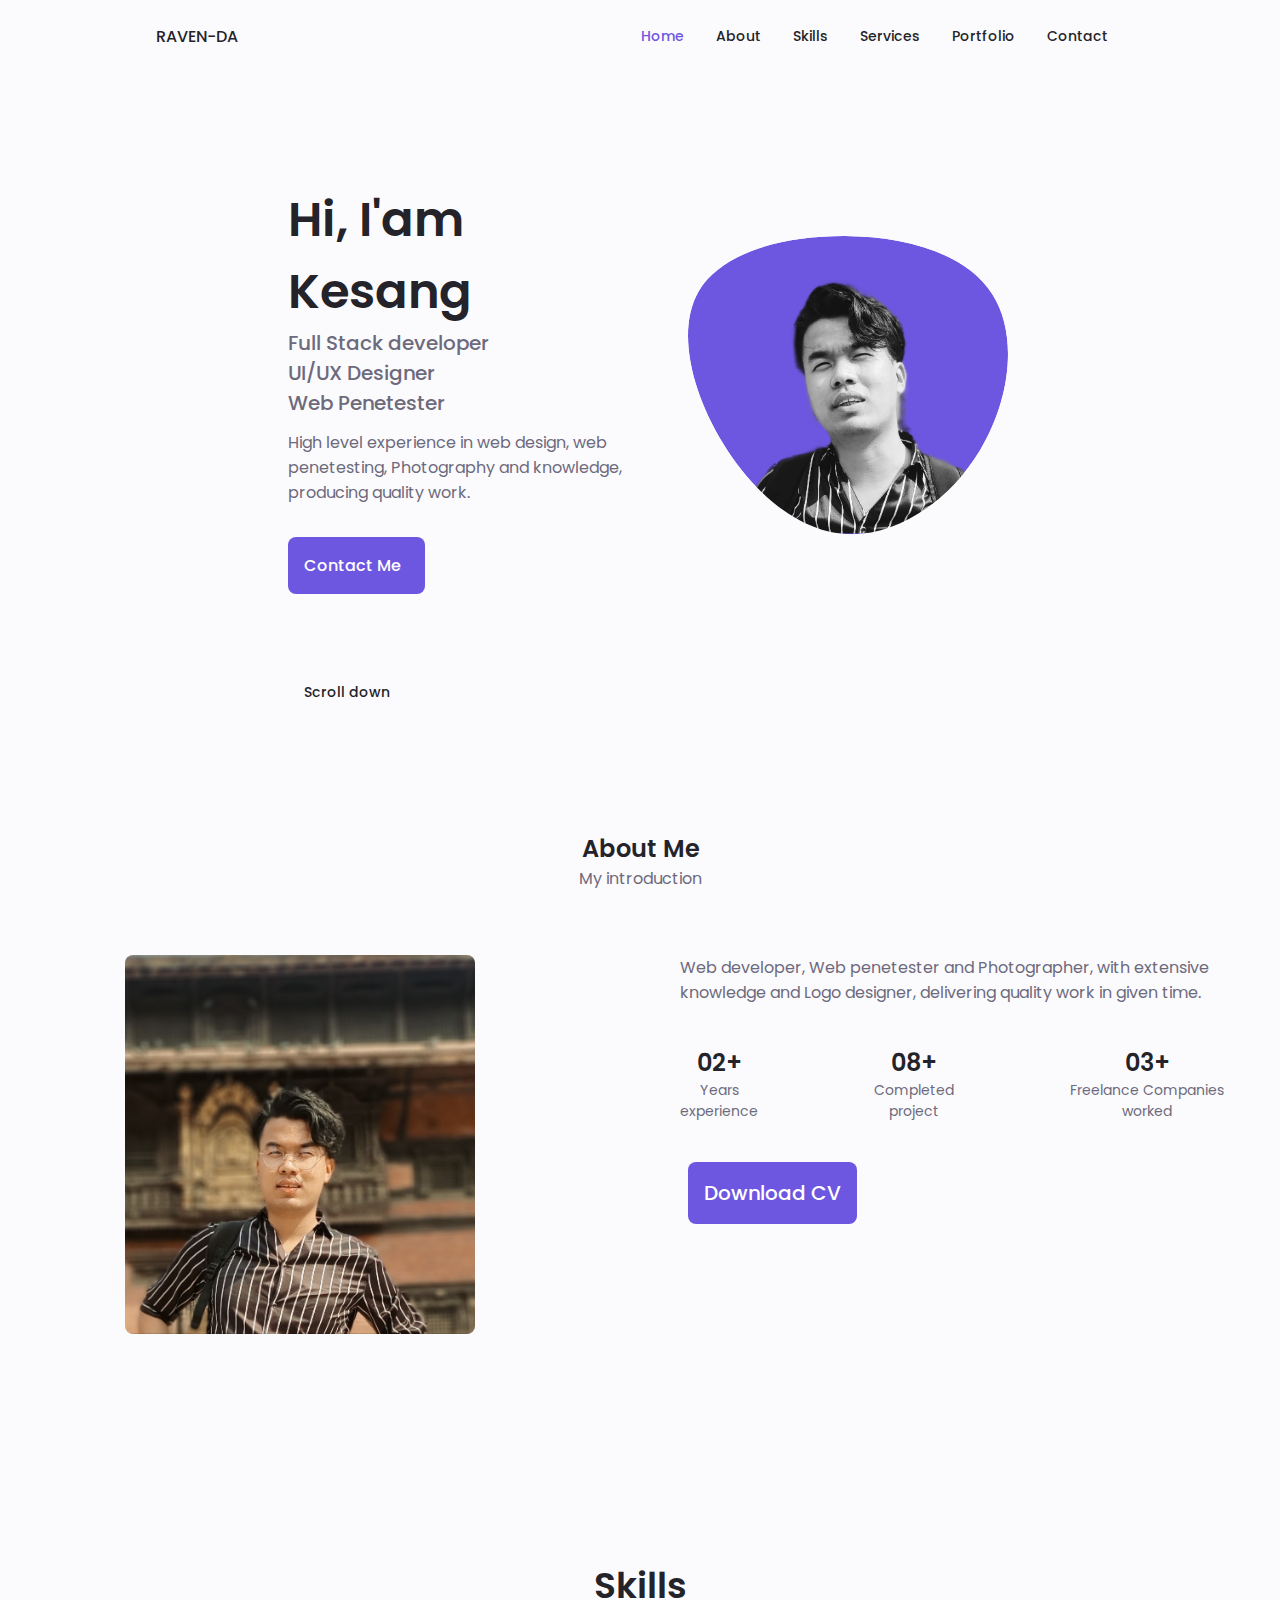
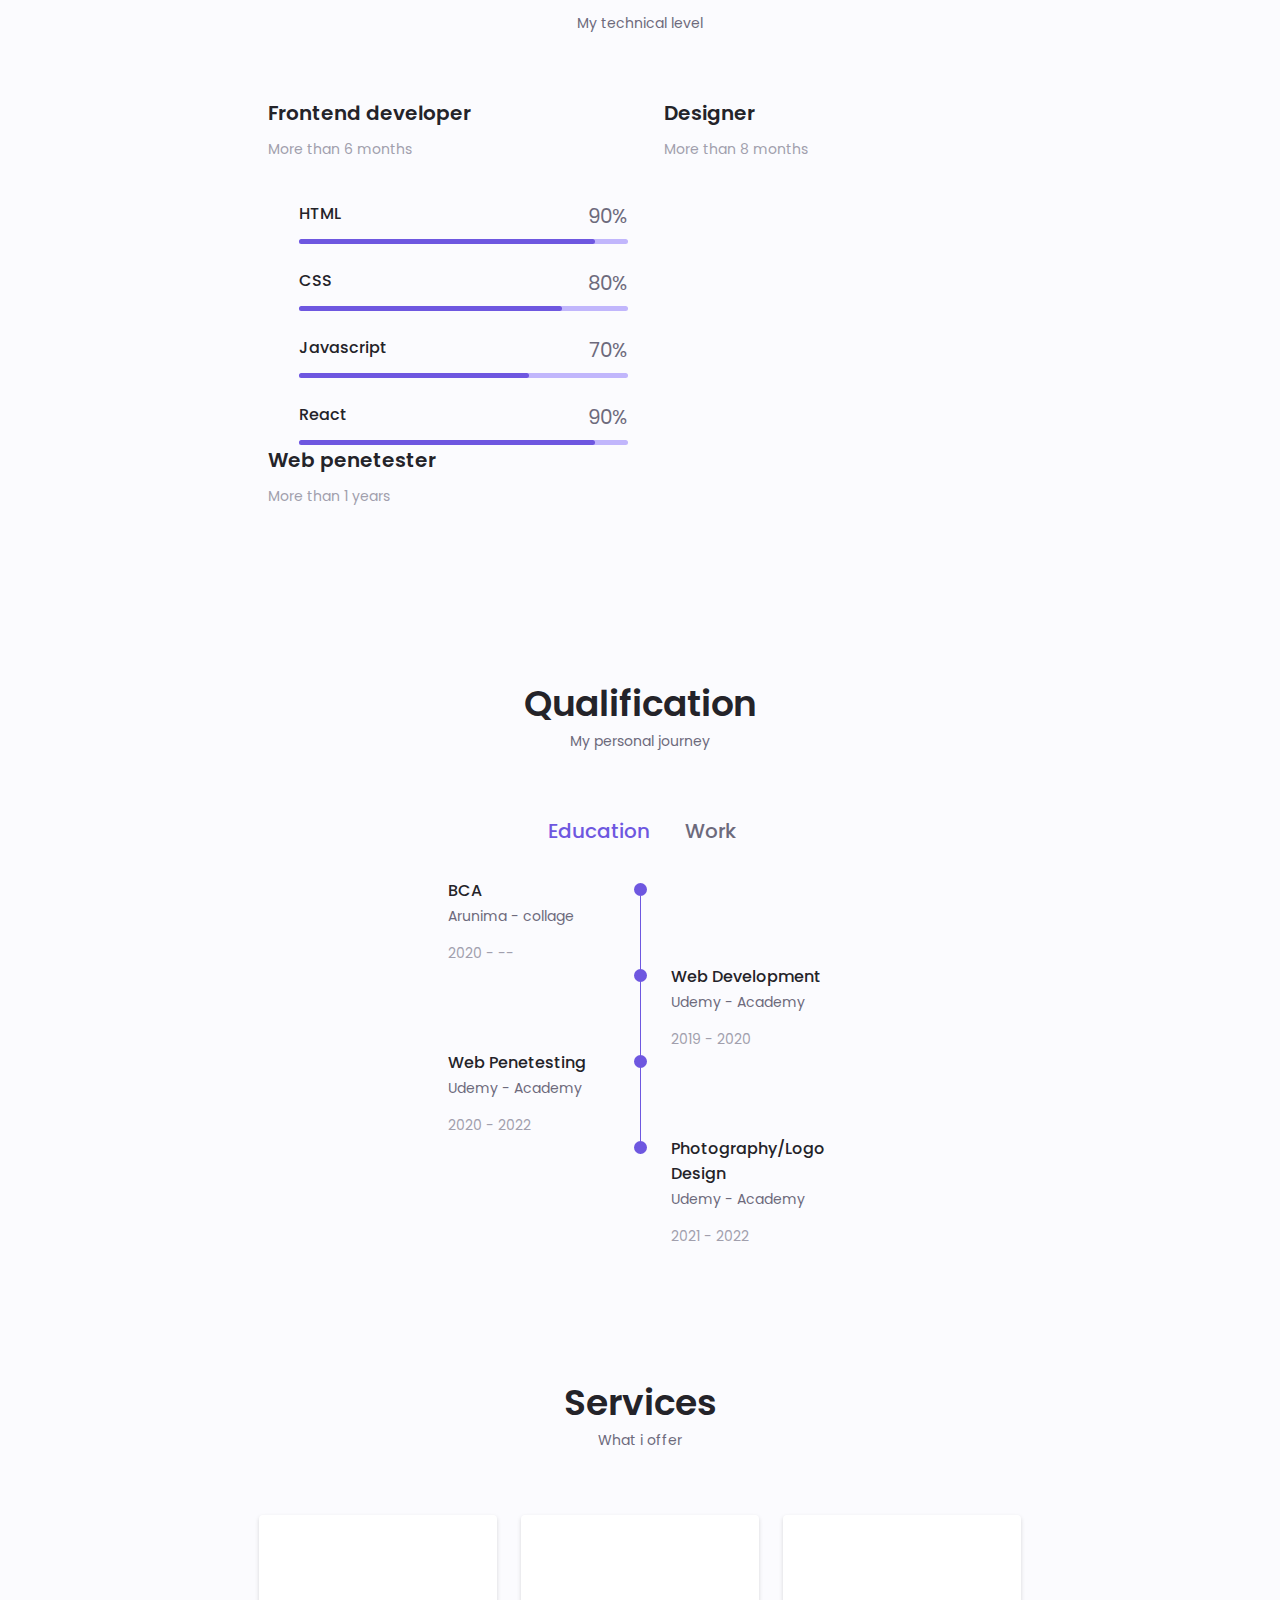
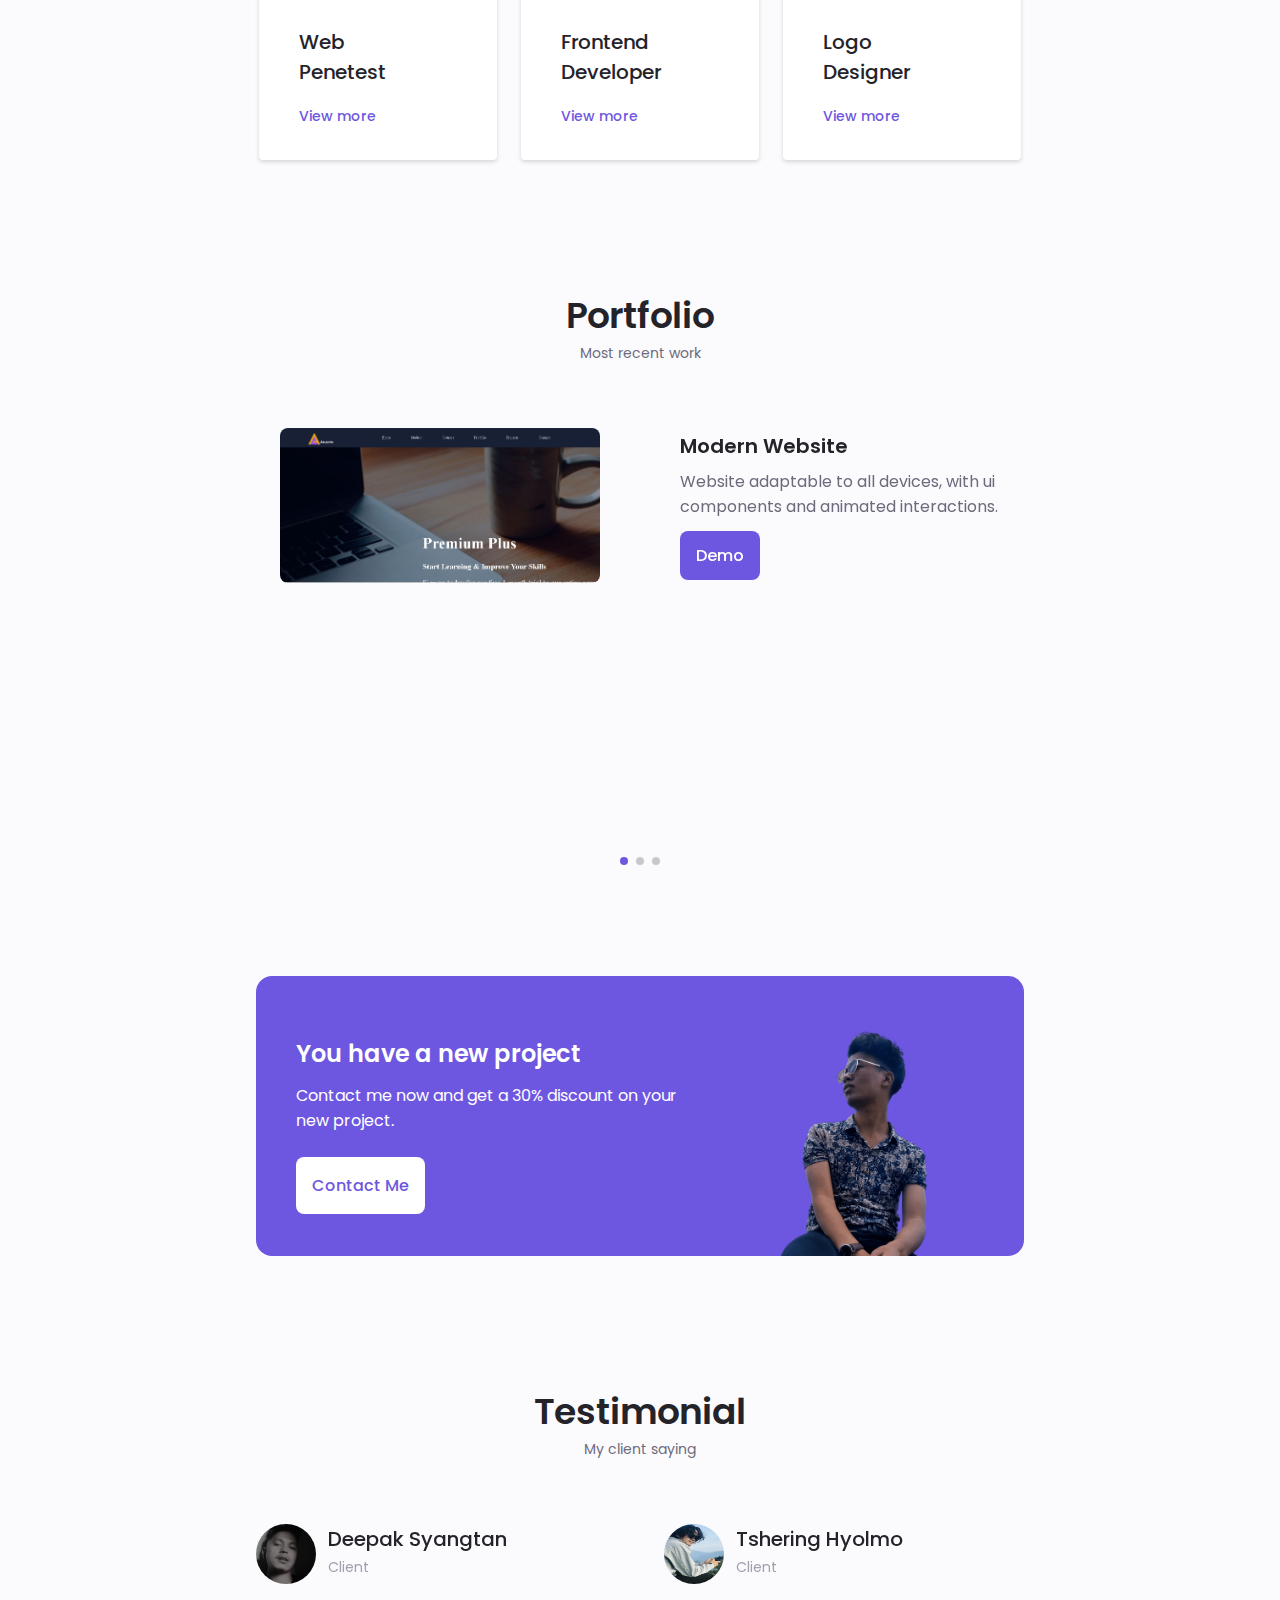
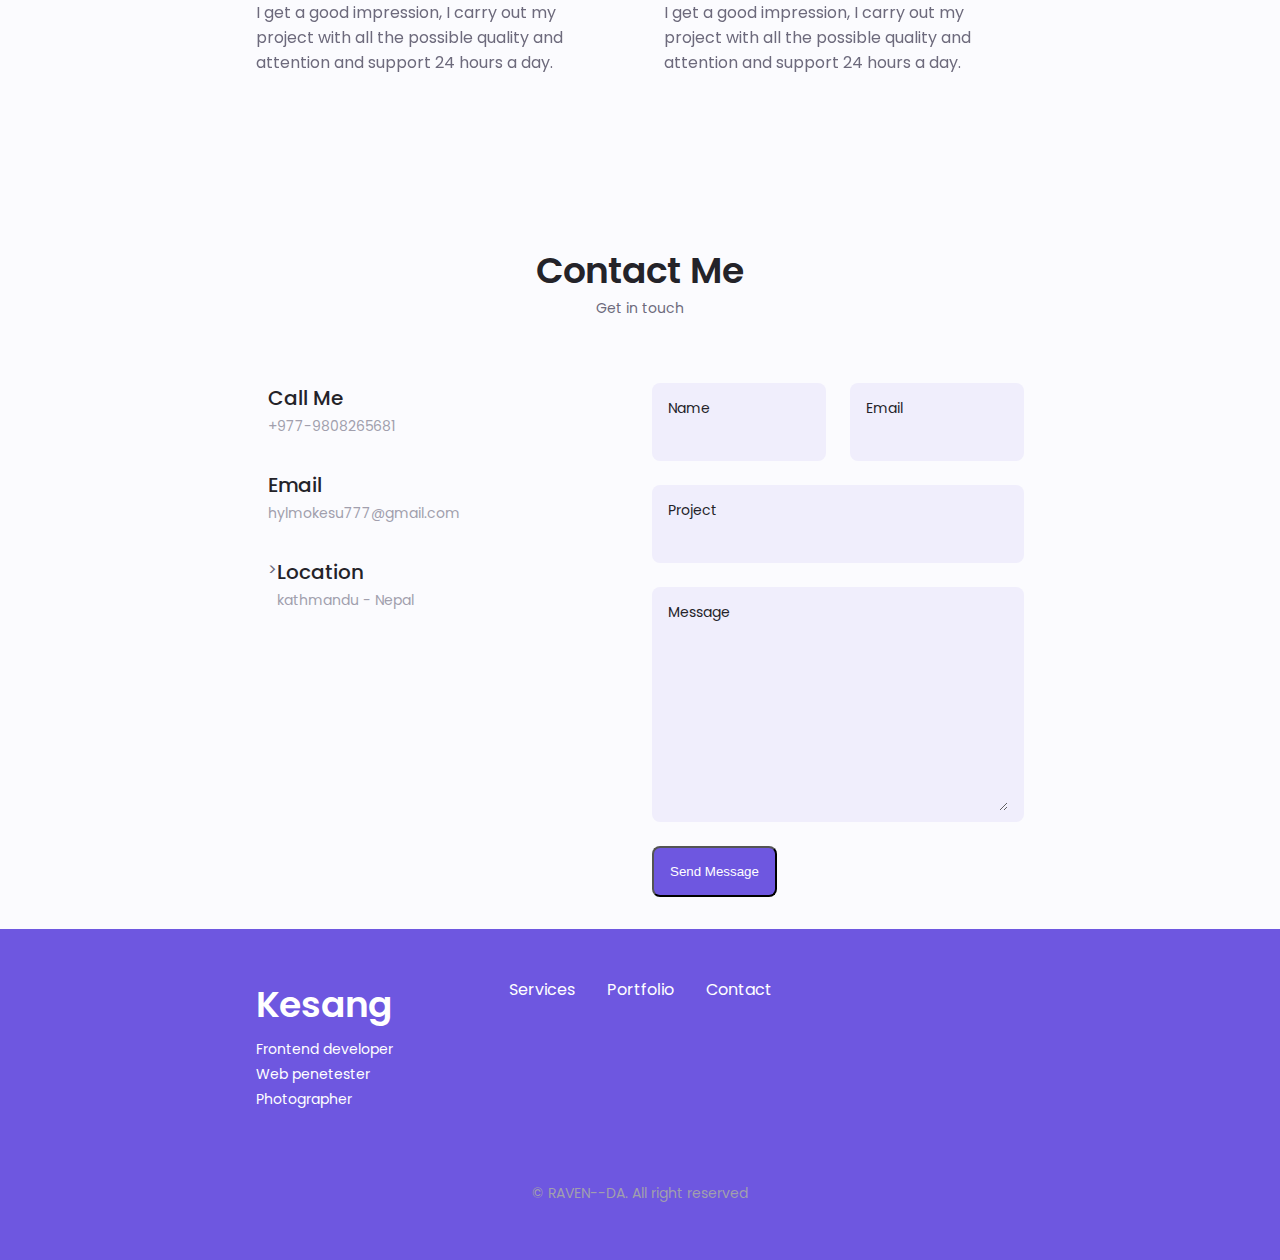
<file: our_team/kesang/index.html>
<!DOCTYPE html>
    <html lang="en">
    <head>
        <meta charset="UTF-8">
        <meta name="viewport" content="width=device-width, initial-scale=1.0">

        <!--==================== UNICONS ====================-->
        <link rel="stylesheet" href="https://unicons.iconscout.com/release/v4.0.0/css/line.css">    
    
        <!--==================== SWIPER CSS ====================-->
        <link rel="stylesheet" href="assets/css/swiper-bundle.min.css">
        
        <!--==================== CSS ====================-->
        <link rel="stylesheet" href="assets/css/styles.css">
       
        <title>Responsive Portfolio Website</title>
    </head>
    <body>
        <!--==================== HEADER ====================-->
        <header class="header" id="header">
          <nav class="nav container">
            <a href="#" class="nav_logo">RAVEN-DA</a>
            <div class="nav_menu" id="nav-menu">
                <ul class="nav_list grid"> 
                 <li class="nav_item">
                    <a href="#home" class="nav_link active-link">
                        <i class="uil uil-estate nav_icon"></i> Home
                    </a>
                  </li>    
                  <li class="nav_item">
                    <a href="#about" class="nav_link">
                        <i class="uil uil-user nav_icon"></i> About
                    </a>
                  </li>    
                  <li class="nav_item">
                    <a href="#skills" class="nav_link">
                        <i class="uil uil-file-alt nav_icon"></i> Skills
                    </a>
                  </li>    
                  <li class="nav_item">
                    <a href="#services" class="nav_link">
                        <i class="uil uil-briefcase-alt nav_icon"></i> Services
                    </a>
                  </li> 
                  <li class="nav_item">
                    <a href="#portfolio" class="nav_link">
                        <i class="uil uil-scenery nav_icon"></i> Portfolio
                    </a>
                  </li> 
                  <li class="nav_item">
                    <a href="#contact" class="nav_link">
                        <i class="uil uil-message nav_icon"></i> Contact
                    </a>
                  </li>     
                </ul>
                <i class="uil uil-times nav_close" id="nav-close"></i>
            </div>
            <div class="nav_btns">
              <!--Theme change button-->

              <i class="uil uil-moon change-theme" id="theme-button"></i>

                <div class="nav_toggle" id="nav-toggle">
                    <i class="uil uil-apps"></i>
                </div>
            </div>
          </nav>
        </header>

        <!--==================== MAIN ====================-->
        <main class="main">
            <!--==================== HOME ====================-->
            <section class="home section" id="home">
                <div class="home_container container grid">
                  <div class="home_content grid">
                    <div class="home_social">
                      <a href="https://www.linkedin.com" target="_blank" class="home_social-icon">
                        <i class="uil uil-linkedin-alt"></i>
                      </a>
                      <a href="https://www.dribble.com" target="_blank" class="home_social-icon">
                        <i class="uil uil-dribbble"></i>
                      </a>
                      <a href="https://www.github.com" target="_blank" class="home_social-icon">
                        <i class="uil uil-github-alt"></i>
                      </a>
                    </div>
                    <div class="home_img">
                      <svg class="home_blob" viewBox="0 0 200 187" xmlns="http://www.w3.org/2000/svg" xmlns:xlink="http://www.w3.org/1999/xlink">
                        <mask id="mask0" mask-type="alpha">
                            <path d="M190.312 36.4879C206.582 62.1187 201.309 102.826 182.328 134.186C163.346 165.547 
                            130.807 187.559 100.226 186.353C69.6454 185.297 41.0228 161.023 21.7403 129.362C2.45775 
                            97.8511 -7.48481 59.1033 6.67581 34.5279C20.9871 10.1032 59.7028 -0.149132 97.9666 
                            0.00163737C136.23 0.303176 174.193 10.857 190.312 36.4879Z"/>
                        </mask>
                        <g mask="url(#mask0)">
                            <path d="M190.312 36.4879C206.582 62.1187 201.309 102.826 182.328 134.186C163.346 
                            165.547 130.807 187.559 100.226 186.353C69.6454 185.297 41.0228 161.023 21.7403 
                            129.362C2.45775 97.8511 -7.48481 59.1033 6.67581 34.5279C20.9871 10.1032 59.7028 
                            -0.149132 97.9666 0.00163737C136.23 0.303176 174.193 10.857 190.312 36.4879Z"/>
                            <image class="home_blob-img" x='12' y='18' href="assets/img/perfil.png"/>
                        </g>
                    </svg>
                    </div>

                    <div class="home_data">
                      <h1 class="home_title">Hi, I'am Kesang</h1>
                      <h3 class="home_subtitle">Full Stack developer<br>UI/UX Designer<br>Web Penetester
                      </h3>
                      <p class="home_description">High level experience in web design, web penetesting, Photography and knowledge, producing quality work.</p>
                      <a href="#contact" class="button button--flex">
                       Contact Me <i class="uil uil-message button_icon"></i>
                      </a>
                    </div>
                  </div>
                  <div class="home_scroll">
                   <a href="#about" class="home_scroll-button button--flex">
                    <i class="uil uil-mouse-alt home_scroll-mouse"></i>
                    <span class="home_scroll-name">Scroll down</span>
                    <i class="uil uil-arrow-down home_scroll-arrow"></i>
                   </a>

                  </div>
                </div>
            </section>

            <!--==================== ABOUT ====================-->
            <section class="about section" id="about">
              <div class="about_h"><h2 class="selection__title">About Me</h2> 
                <span class="selection__subtitle">My introduction</span>
              </div>
              
               <div class="about__container grid">
                <img src="assets/img/about.jpg" alt="" class="about__img">

                <div class="about__data">
                  <p class="about__description">
                    Web developer, Web penetester and Photographer, with extensive knowledge and Logo designer, delivering quality work in given time.</p>

                  <div class="about__info">
                    <div>
                      <span class="about__info-title">02+</span>
                      <span class="about__info-name">Years <br> experience</span>
                    </div>

                    <div>
                      <span class="about__info-title">08+</span>
                      <span class="about__info-name">Completed <br> project</span>
                    </div>

                    <div>
                      <span class="about__info-title">03+</span>
                      <span class="about__info-name">Freelance Companies <br> worked</span>
                    </div>
                  </div> 
                  
                  <div class="about__buttons">
                    <a download="" href="assets/pdf/cv.pdf" class="button button--flex button_icon">Download CV<i class="uil uil-download-alt"></i></a>
                  </div>
                </div>
               </div>
            </section>

            <!--==================== SKILLS ====================-->
            <section class="skills section" id="skills">
               <h2 class="section__title">Skills</h2>
               <span class="section__subtitle">My technical level</span>

               <div class="skills__container container grid">
                <div>
            <!--==================== SKILLS 1====================-->
                   <div class="skills__content skills__open">
                    <div class="skills__header">
                      <i class="uil uil-brackets-curly skills__icon"></i>

                      <div>
                         <h1 class="skills__title">Frontend developer</h1>
                         <span class="skills__subtitle">More than 6 months</span>
                      </div>

                      <i class="uil uil-angle-down skills__arrow"></i>
                    </div>

                    <div class="skills__list grid">
                      <div class="skills__data">
                        <div class="skills__title">
                          <h3 class="skills__name">HTML</h3>
                          <span class="skills__number">90%</span>
                        </div>
                        <div class="skills__bar">
                          <span class="skills__percentage skills__html"></span>
                        </div>
                      </div>

                      <div class="skills__data">
                        <div class="skills__title">
                          <h3 class="skills__name">CSS</h3>
                          <span class="skills__number">80%</span>
                        </div>
                        <div class="skills__bar">
                          <span class="skills__percentage skills__css"></span>
                        </div>
                      </div>

                      <div class="skills__data">
                        <div class="skills__title">
                          <h3 class="skills__name">Javascript</h3>
                          <span class="skills__number">70%</span>
                        </div>
                        <div class="skills__bar">
                          <span class="skills__percentage skills__js"></span>
                        </div>
                      </div>

                      <div class="skills__data">
                        <div class="skills__title">
                          <h3 class="skills__name">React</h3>
                          <span class="skills__number">90%</span>
                        </div>
                        <div class="skills__bar">
                          <span class="skills__percentage skills__react"></span>
                        </div>
                      </div>
                    </div>
                   </div>

<!--==================== SKILLS 2 ====================-->
 <div class="skills__content skills__close">
  <div class="skills__header">
    <i class="uil uil-server-network skills__icon"></i>

    <div>
       <h1 class="skills__title">Web penetester</h1>
       <span class="skills__subtitle">More than 1 years</span>
    </div>

    <i class="uil uil-angle-down skills__arrow"></i>
  </div>

  <div class="skills__list grid">
    <div class="skills__data">
      <div class="skills__title">
        <h3 class="skills__name"> Burp Suite</h3>
        <span class="skills__number">90%</span>
      </div>
      <div class="skills__bar">
        <span class="skills__percentage skills__php"></span>
      </div>
    </div>

    <div class="skills__data">
      <div class="skills__title">
        <h3 class="skills__name">Spidering & DVWA</h3>
        <span class="skills__number">80%</span>
      </div>
      <div class="skills__bar">
        <span class="skills__percentage skills__node"></span>
      </div>
    </div>

    <div class="skills__data">
      <div class="skills__title">
        <h3 class="skills__name">DirBuster</h3>
        <span class="skills__number">70%</span>
      </div>
      <div class="skills__bar">
        <span class="skills__percentage skills__firebase"></span>
      </div>
    </div>

    <div class="skills__data">
      <div class="skills__title">
        <h3 class="skills__name">XSS</h3>
        <span class="skills__number">90%</span>
      </div>
      <div class="skills__bar">
        <span class="skills__percentage skills__python"></span>
      </div>
    </div>
  </div>
                </div>
                </div>


         <!--==================== SKILLS 3====================-->
                  <div class="skills__content skills__close">
                    <div class="skills__header">
                      <i class="uil uil-swatchbook skills__icon"></i>

                      <div>
                         <h1 class="skills__title">Designer</h1>
                         <span class="skills__subtitle">More than 8 months</span>
                      </div>

                      <i class="uil uil-angle-down skills__arrow"></i>
                    </div>

                    <div class="skills__list grid">
                      <div class="skills__data">
                        <div class="skills__title">
                          <h3 class="skills__name">Figma</h3>
                          <span class="skills__number">90%</span>
                        </div>
                        <div class="skills__bar">
                          <span class="skills__percentage skills__figma"></span>
                        </div>
                      </div>

                      <div class="skills__data">
                        <div class="skills__title">
                          <h3 class="skills__name">adobe illustrator</h3>
                          <span class="skills__number">80%</span>
                        </div>
                        <div class="skills__bar">
                          <span class="skills__percentage skills__sketch"></span>
                        </div>
                      </div>

                      <div class="skills__data">
                        <div class="skills__title">
                          <h3 class="skills__name">Photoshop</h3>
                          <span class="skills__number">70%</span>
                        </div>
                        <div class="skills__bar">
                          <span class="skills__percentage skills__photoshop"></span>
                        </div>
                      </div>
                    </div>
                   </div>
               </div>
            </section>

    <!--==================== QUALIFICATION ====================-->
      
    <section class="qualification section">
      <h2 class="section__title">Qualification</h2>
      <span class="section__subtitle">My personal journey</span>
      
      <div class="qualification__container container">
        <div class="qualification__tabs">
          <div class="qualification__button button--flex qualification__active" data-target='#education'>
            <i class="uil uil-graduation-cap qualification__icon"></i>
            Education
          </div>

            <div class="qualification__button button--flex" data-target='#work'>
              <i class="uil uil-briefcase-alt qualification__icon"></i>
              Work
            </div>
        </div>

        <div class="qualification__sections">
            <!--==================== QUALIFICATION content 1 ====================-->

            <div class="qualification__content qualification__active" data-content id="education">

              <!--==================== QUALIFICATION 1====================-->
              <div class="qualification__data">
                <div>
                  <h3 class="qualification__title">BCA</h3>
                  <span class="qualification__subtitle">Arunima - collage</span>
                  <div class="qualification__calendar">
                    <i class="uil uil-calendar-alt"></i>
                    2020 - --
                  </div>
                </div>

                <div>
                  <span class="qualification__rounder"></span>
                  <span class="qualification__line"></span>
                </div>
              </div>

                 <!--==================== QUALIFICATION 2====================-->
                 <div class="qualification__data">
                  <div></div>

                  <div>
                    <span class="qualification__rounder"></span>
                    <span class="qualification__line"></span>
                  </div>

                  <div>
                    <h3 class="qualification__title">Web Development</h3>
                    <span class="qualification__subtitle">Udemy - Academy</span>
                    <div class="qualification__calendar">
                      <i class="uil uil-calendar-alt"></i>
                      2019 - 2020
                    </div>
                  </div>
                </div>

                   <!--==================== QUALIFICATION 3====================-->

                  <div class="qualification__data">
                   <div>
                     <h3 class="qualification__title">Web Penetesting</h3>
                      <span class="qualification__subtitle">Udemy - Academy</span>
                       <div class="qualification__calendar">
                       <i class="uil uil-calendar-alt"></i>
                      2020 - 2022
                   </div>
                 </div>

                <div>
                  <span class="qualification__rounder"></span>
                  <span class="qualification__line"></span>
                </div>
              </div>

                 <!--==================== QUALIFICATION 4====================-->

                 <div class="qualification__data">
                  <div></div>

                  <div>
                    <span class="qualification__rounder"></span>
                    <!--<span class="qualification__line"></span>-->
                  </div>

                  <div>
                    <h3 class="qualification__title">Photography/Logo Design</h3>
                    <span class="qualification__subtitle">Udemy - Academy</span>
                    <div class="qualification__calendar">
                      <i class="uil uil-calendar-alt"></i>
                      2021 - 2022
                    </div>
                  </div>
                </div>
            </div>

            <!--==================== QUALIFICATION content 2 ====================-->

            <div class="qualification__content" data-content id="work">

              <!--==================== QUALIFICATION 1====================-->
              <div class="qualification__data">
                <div>
                  <h3 class="qualification__title">Web penetest</h3>
                  <span class="qualification__subtitle">Hackerone - open Platform</span>
                  <div class="qualification__calendar">
                    <i class="uil uil-calendar-alt"></i>
                    2021 - 2022
                  </div>
                </div>

                <div>
                  <span class="qualification__rounder"></span>
                  <span class="qualification__line"></span>
                </div>
              </div>

                 <!--==================== QUALIFICATION 2====================-->
                 <div class="qualification__data">
                  <div></div>

                  <div>
                    <span class="qualification__rounder"></span>
                    <span class="qualification__line"></span>
                  </div>

                  <div>
                    <h3 class="qualification__title">Frontend Developer</h3>
                    <span class="qualification__subtitle">Fiverr - Freelance</span>
                    <div class="qualification__calendar">
                      <i class="uil uil-calendar-alt"></i>
                      2021 - 2022
                    </div>
                  </div>
                </div>

                   <!--==================== QUALIFICATION 3====================-->

              <div class="qualification__data">
                <div>
                  <h3 class="qualification__title">Photography/Logo Designer</h3>
                  <span class="qualification__subtitle">SproutGigs</span>
                  <div class="qualification__calendar">
                    <i class="uil uil-calendar-alt"></i>
                    2019 - 2022
                  </div>
                </div>

                <div>
                  <span class="qualification__rounder"></span>
                  <!--<span class="qualification__line"></span>-->
                </div>
              </div>
            </div>
        </div>
      </div>
    </section>

            <!--==================== SERVICES ====================-->
            <section class="services section" id="services">
                <h2 class="section__title">Services</h2>
                <span class="section__subtitle">What i offer</span>

                <div class="services__container container grid">
                   <!--==================== SERVICES 1 ====================-->
                   <div class="services__content">
                    <div>
                      <i class="uil uil-web-grid services__icon"></i>
                      <h3 class="services__title">Web <br>Penetest</h3>
                    </div>

                    <span class="button button--flex button--small button--link services__button">
                      View more
                      <i class="uil uil-arrow-right button__icon"></i>
                    </span>

                    <div class="services__modal">
                      <div class="services__modal-content">
                        <h4 class="services__modal-title">Web<br>Penetest</h4>
                        <i class="uil uil-times services__modal-close"></i>

                        <ul class="services__modal-services grid">
                          <li class="services__modal-services">
                            <i class="uil uil-check-circle services__modal-icon"></i>
                            <p>External testing.</p>
                          </li>
                          <li class="services__modal-services">
                            <i class="uil uil-check-circle services__modal-icon"></i>
                            <p>Internal testing.</p>
                          </li>
                          <li class="services__modal-services">
                            <i class="uil uil-check-circle services__modal-icon"></i>
                            <p>Overall web security test.</p>
                          </li>
                          <li class="services__modal-services">
                            <i class="uil uil-check-circle services__modal-icon"></i>
                            <p>Provide best feedback to secure your web.</p>
                          </li>
                        </ul>
                      </div>
                    </div>
                   </div>

                     <!--==================== SERVICES 2 ====================-->
                     <div class="services__content">
                      <div>
                        <i class="uil uil-arrow services__icon"></i>
                        <h3 class="services__title">Frontend <br>Developer</h3>
                      </div>
  
                      <span class="button button--flex button--small button--link services__button">
                        View more
                        <i class="uil uil-arrow-right button__icon"></i>
                      </span>
  
                      <div class="services__modal">
                        <div class="services__modal-content">
                          <h4 class="services__modal-title">Frontend <br>Developer</h4>
                          <i class="uil uil-times services__modal-close"></i>
  
                          <ul class="services__modal-services grid">
                            <li class="services__modal-services">
                              <i class="uil uil-check-circle services__modal-icon"></i>
                              <p>I develop the user interface.</p>
                            </li>
                            <li class="services__modal-services">
                              <i class="uil uil-check-circle services__modal-icon"></i>
                              <p>Web page development.</p>
                            </li>
                            <li class="services__modal-services">
                              <i class="uil uil-check-circle services__modal-icon"></i>
                              <p>I create ux element interactions.</p>
                            </li>
                            <li class="services__modal-services">
                              <i class="uil uil-check-circle services__modal-icon"></i>
                              <p>I position your company brand.</p>
                            </li>
                          </ul>
                        </div>
                      </div>
                     </div>

                       <!--==================== SERVICES 3 ====================-->
                   <div class="services__content">
                    <div>
                      <i class="uil uil-pen services__icon"></i>
                      <h3 class="services__title">Logo<br>Designer</h3>
                    </div>

                    <span class="button button--flex button--small button--link services__button">
                      View more
                      <i class="uil uil-arrow-right button__icon"></i>
                    </span>

                    <div class="services__modal">
                      <div class="services__modal-content">
                        <h4 class="services__modal-title">Logo<br>Designer</h4>
                        <i class="uil uil-times services__modal-close"></i>

                        <ul class="services__modal-services grid">
                          <li class="services__modal-services">
                            <i class="uil uil-check-circle services__modal-icon"></i>
                            <p>I will provide sample logos.</p>
                          </li>
                          <li class="services__modal-services">
                            <i class="uil uil-check-circle services__modal-icon"></i>
                            <p>quality Logo.</p>
                          </li>
                          <li class="services__modal-services">
                            <i class="uil uil-check-circle services__modal-icon"></i>
                            <p>User interactive Logo create</p>
                          </li>
                          <li class="services__modal-services">
                            <i class="uil uil-check-circle services__modal-icon"></i>
                            <p>I position your company brand.</p>
                          </li>
                        </ul>
                      </div>
                    </div>
                   </div>
                </div>
            </section>

            <!--==================== PORTFOLIO ====================-->
            <section class="portfolio section" id="portfolio">
                <h2 class="section__title">Portfolio</h2>
                <span class="section__subtitle">Most recent work</span>

                <div class="portfolio__container container swiper-container">
                  <div class="swiper-wrapper">
                    <!--==================== PORTFOLIO 1 ====================-->
                    <div class="portfolio__content grid swiper-slide">
                      <img src="assets/img/portfolio1.png" alt="" class="portfolio__img">

                      <div class="portfolio__data">
                        <h3 class="portfolio__title">Modern Website</h3>
                        <p class="portfolio__description">Website adaptable to all devices, with ui components and animated interactions.</p>
                        <a href="#" class="button button--flex button--small portfolio__button">
                          Demo
                          <i class="uil uil-arrow-right button__icon"></i>
                        </a>
                      </div>
                    </div>
                    <!--==================== PORTFOLIO 2 ====================-->
                    <div class="portfolio__content grid swiper-slide">
                      <img src="assets/img/portfolio2.jpg" alt="" class="portfolio__img">

                      <div class="portfolio__data">
                        <h3 class="portfolio__title">Nature Photos</h3>
                        <p class="portfolio__description">Contens many nature friendly photos of helambu.</p>
                        <a href="#" class="button button--flex button--small portfolio__button">
                          Demo
                          <i class="uil uil-arrow-right button__icon"></i>
                        </a>
                      </div>
                    </div>
                    <!--==================== PORTFOLIO 3 ====================-->
                    <div class="portfolio__content grid swiper-slide">
                      <img src="assets/img/portfolio3.png" alt="" class="portfolio__img">

                      <div class="portfolio__data">
                        <h3 class="portfolio__title">Burp suite</h3>
                        <p class="portfolio__description">Websites external, internal, blind testing using Burp Suite.</p>
                        <a href="#" class="button button--flex button--small portfolio__button">
                          Demo
                          <i class="uil uil-arrow-right button__icon"></i>
                        </a>
                      </div>
                    </div>
                  </div>

                   <!--Add Arrows-->
                   <div class="swiper-button-next">
                    <i class="uil uil-angle-right-b swiper-portfolio-icon"></i>
                   </div>
                   <div class="swiper-button-prev">
                    <i class="uil uil-angle-left-b swiper-portfolio-icon"></i>
                   </div>

                   <!--Add Pagination-->
                   <div class="swiper-pagination"></div>
                </div>
            </section>

            <!--==================== PROJECT IN MIND ====================-->
            <section class="project section">
              <div class="project__bg">
                <div class="project__container container grid">
                  <div class="project__data">
                    <h2 class="project__title">You have a new project</h2>
                    <p class="project__description">Contact me now and get a 30% discount on your new project.</p>
                    <a href="#contact" class="button button--flex button--white">
                      Contact Me
                      <i class="uil uil-message project__icon button__icon"></i>
                    </a>
                  </div>

                  <img src="assets/img/project.png" alt="" class="project__img" >
                </div>
              </div>
            </section>

            <!--==================== TESTIMONIAL ====================-->
            <section class="testimonial section">
                <h2 class="section__title">Testimonial</h2>
                <span class="section__subtitle">My client saying</span>

                <div class="testimonial__container container swiper-container">
                  <div class="swiper-wrapper">
                    <!--==================== TESTIMONIAL 1 ====================-->
                    <div class="testimonial__content swiper-slide">
                      <div class="testimonial__data">
                        <div class="testimonial__header">
                          <img src="assets/img/testimonial1.jpg" alt="" class="testimonial__img">

                          <div>
                            <h3 class="testimonial__name">Deepak Syangtan</h3>
                            <span class="testimonial__client">Client</span>
                          </div>
                        </div>

                        <div>
                          <i class="uil uil-star testimonial__icon-star"></i>
                          <i class="uil uil-star testimonial__icon-star"></i>
                          <i class="uil uil-star testimonial__icon-star"></i>
                          <i class="uil uil-star testimonial__icon-star"></i>
                          <i class="uil uil-star testimonial__icon-star"></i>
                        </div>
                      </div>

                      <p class="testimonial__description">I get a good impression, I carry out my project with all the possible quality and attention and support 24 hours a day.</p>
                    </div>

                     <!--==================== TESTIMONIAL 2 ====================-->
                     <div class="testimonial__content swiper-slide">
                      <div class="testimonial__data">
                        <div class="testimonial__header">
                          <img src="assets/img/testimonial2.jpg" alt="" class="testimonial__img">

                          <div>
                            <h3 class="testimonial__name">Tshering Hyolmo</h3>
                            <span class="testimonial__client">Client</span>
                          </div>
                        </div>

                        <div>
                          <i class="uil uil-star testimonial__icon-star"></i>
                          <i class="uil uil-star testimonial__icon-star"></i>
                          <i class="uil uil-star testimonial__icon-star"></i>
                          <i class="uil uil-star testimonial__icon-star"></i>
                          <i class="uil uil-star testimonial__icon-star"></i>
                        </div>
                      </div>

                      <p class="testimonial__description">I get a good impression, I carry out my project with all the possible quality and attention and support 24 hours a day.</p>
                    </div>

                     <!--==================== TESTIMONIAL 3 ====================-->
                     <div class="testimonial__content swiper-slide">
                      <div class="testimonial__data">
                        <div class="testimonial__header">
                          <img src="assets/img/testimonial3.jpg" alt="" class="testimonial__img">

                          <div>
                            <h3 class="testimonial__name">Rajkumar Tamang</h3>
                            <span class="testimonial__client">Client</span>
                          </div>
                        </div>

                        <div>
                          <i class="uil uil-star testimonial__icon-star"></i>
                          <i class="uil uil-star testimonial__icon-star"></i>
                          <i class="uil uil-star testimonial__icon-star"></i>
                          <i class="uil uil-star testimonial__icon-star"></i>
                          <i class="uil uil-star testimonial__icon-star"></i>
                        </div>
                      </div>

                      <p class="testimonial__description">I get a good impression, I carry out my project with all the possible quality and attention and support 24 hours a day.</p>
                    </div>
                  </div>

                  <!--Add pagination-->
                  <div class="swiper-pagination swiper-pagination-testimonial"></div>
                </div>
            </section>

            <!--==================== CONTACT ME ====================-->
            <section class="contact section" id="contact">
              <h2 class="section__title">Contact Me</h2>
              <span class="section__subtitle">Get in touch</span>

              <div class="contact__container container grid">
                <div>
                  <div class="contact__information">
                    <i class="uil uil-phone contact__icon"></i>

                    <div>
                      <h3 class="contact__title">Call Me</h3>
                      <span class="contact__subtitle">+977-9808265681</span>
                    </div>
                  </div>

                  <div class="contact__information">
                    <i class="uil uil-envelope contact__icon"></i>

                    <div>
                      <h3 class="contact__title">Email</h3>
                      <span class="contact__subtitle">hylmokesu777@gmail.com</span>
                    </div>
                  </div>

                  <div class="contact__information">
                    <i class="uil uil-map-marker contact__icon"></i>>

                    <div>
                      <h3 class="contact__title">Location</h3>
                      <span class="contact__subtitle">kathmandu - Nepal</span>
                    </div>
                  </div>
                </div>

                <form action="https://formsubmit.co/64f735e378a2db1461b93f0669dc0ab8" method="POST" class="contact__form grid">
                  <div class="contact__inputs grid">
                    <div class="contact__content">
                      <label for="" class="contact__label">Name</label>
                      <input type="text" name="name" class="contact__input">
                    </div>
                    <div class="contact__content">
                      <label for="" class="contact__label">Email</label>
                      <input type="email" name="email" class="contact__input">
                    </div>
                  </div>

                  <div class="contact__content">
                    <label for="" class="contact__label">Project</label>
                    <input type="text" name="project"
                    class="contact__input">
                  </div>
                  <div class="contact__content">
                    <label for="" class="contact__label">Message</label>
                    <textarea name="message" id="" cols="0" rows="7" class="contact__input"></textarea>
                  </div>

                  <div>
                    <!---
                    <a href="#" class="button button--flex">
                      Send Message
                      <i class="uil uil-message button__icon"></i>
                    </a>-->
                    <button type="submit" class="button button--flex">
                      Send Message
                      <i class="uil uil-message button__icon"></i>
                    </button>
                  </div>
                </form>
              </div>
            </section>
        </main>

        <!--==================== FOOTER ====================-->
        <footer class="footer">
         <div class="footer__bg">
          <div class="footer__container container grid">
            <div>
              <h1 class="footer__title">Kesang</h1>
              <span class="footer__subtitle">Frontend developer<br>Web penetester<br>Photographer</span>
            </div>

            <ul class="footer__links">
              <li>
                <a href="#services" class="footer__link">Services</a>
              </li>
              <li>
                <a href="#portfolio" class="footer__link">Portfolio</a>
              </li>
              <li>
                <a href="#contact" class="footer__link">Contact</a>
              </li>
            </ul>

            <div class="footer__socials">
              <a href="https://www.facebook.com/profile.php?id=100069516512389" target="_blank"
              class="footer__social">
               <i class="uil uil-facebook-f"></i>
              </a>

              <a href="https://www.facebook.com/profile.php?id=100069516512389"  target="_blank" class="footer__social">
                <i class="uil uil-instagram"></i>
              </a>

              <a href="https://www.twitter.com"  target="_blank" class="footer__social">
                <i class="uil uil-twitter-alt"></i>
              </a>
            </div>
          </div>

          <p class="footer__copy">&#169; RAVEN--DA. All right reserved</p>
         </div>
        </footer>
        
        <!--==================== SCROLL TOP ====================-->
        <a href="#" class="scrollup"  id="scroll-up">
          <i class="uil uil-arrow-up scrollup__icon"></i>
        </a>

        <!--==================== SWIPER JS ====================-->
        <script src="assets/js/swiper-bundle.min.js"></script>

        <!--==================== MAIN JS ====================-->
        <script src="assets/js/main.js"></script>
    </body>
</html>
</file>
<file: our_team/kesang/assets/css/styles.css>
/*==================== GOOGLE FONTS ====================*/
@import url("https://fonts.googleapis.com/css2?family=Poppins:wght@400;500;600&display=swap");

/*==================== VARIABLES CSS ====================*/
:root {
    --header-height: 3rem;

    /*========== Colors ==========*/
    /* Change favorite color */
    --hue-color: 250; /*Purple 250 - Green 142 - Blue 230 - Pink 340*/

    /* HSL color mode */
    --first-color: hsl(var(--hue-color), 69%, 61%);
    --first-color-second: hsl(var(--hue-color), 69%, 61%);
    --first-color-alt: hsl(var(--hue-color), 57%, 53%);
    --first-color-lighter: hsl(var(--hue-color), 92%, 85%);
    --title-color: hsl(var(--hue-color), 8%, 15%);
    --text-color: hsl(var(--hue-color), 8%, 45%);
    --text-color-light: hsl(var(--hue-color), 8%, 65%);
    --input-color: hsl(var(--hue-color), 70%, 96%);
    --body-color: hsl(var(--hue-color), 60%, 99%);
    --container-color: #fff;
    --scroll-bar-color: hsl(var(--hue-color), 12%, 90%);
    --scroll-thumb-color: hsl(var(--hue-color), 12%, 80%);

    /*========== Font and typography ==========*/
    --body-font: 'Poppins', sans-serif;

    /* .5rem = 8px, 1rem = 16px, 1.5rem = 24px ... */
    --big-font-size: 2rem;
    --h1-font-size: 1.5rem;
    --h2-font-size: 1.25rem;
    --h3-font-size: 1.125rem;
    --normal-font-size: .938rem;
    --small-font-size: .813rem;
    --smaller-font-size: .75rem;

    /*========== Font weight ==========*/
    --font-medium: 500;
    --font-semi-bold: 600;

    /*========== Margenes Bottom ==========*/
    /* .25rem = 4px, .5rem = 8px, .75rem = 12px ... */
    --mb-0-25: .25rem;
    --mb-0-5: .5rem;
    --mb-0-75: .75rem;
    --mb-1: 1rem;
    --mb-1-5: 1.5rem;
    --mb-2: 2rem;
    --mb-2-5: 2.5rem;
    --mb-3: 3rem;

    /*========== z index ==========*/
    --z-tooltip: 10;
    --z-fixed: 100;
    --z-modal: 1000;
}

/* Font size for large devices */
@media screen and (min-width: 968px) {
    :root {
        --big-font-size: 3rem;
        --h1-font-size: 2.25rem;
        --h2-font-size: 1.5rem;
        --h3-font-size: 1.25rem;
        --normal-font-size: 1rem;
        --small-font-size: .875rem;
        --smaller-font-size: .813rem;
    }
}

/*========== Variables Dark theme ==========*/
body.dark-theme{
    --first-color-second: hsl(var(--hue-color), 30%, 8%);
    --title-color: hsl(var(--hue-color), 8%, 95%);
    --text-color: hsl(var(--hue-color), 8%, 75%);
    --input-color: hsl(var(--hue-color), 29%, 16%);
    --body-color: hsl(var(--hue-color), 28%, 12%);
    --container-color: hsl(var(--hue-color), 29%, 16%)
    --scroll-bar-color: hsl(var(--hue-color), 12%, 48%);
    --scroll-thumb-color: hsl(var(--hue-color), 12%, 36%);
}

/*========== Button Dark/Light ==========*/
.nav_btns{
  display: flex;
  align-items: center;
}

.change-theme{
  font-size: var(--title-color);
  margin-right: var(--mb-1);
  cursor: pointer;
}

.change-theme:hover{
  color: var(--first-color);
}

/*==================== BASE ====================*/
* {
  box-sizing: border-box;
  padding: 0;
  margin: 0;
}

html {
  scroll-behavior: smooth;
}

body {
  margin: 0 0 var(--header-height) 0;
  font-family: var(--body-font);
  font-size: var(--normal-font-size);
  background-color: var(--body-color);
  color: var(--text-color);
}

h1, h2, h3, h4 {
  color: var(--title-color);
  font-weight: var(--font-semi-bold);
}

ul {
  list-style: none;
 
}

a{
  text-decoration: none;
}

img{
  max-width: 100%;
  height: auto;
}

/*==================== REUSABLE CSS CLASSES ====================*/
.section{
  padding: 2rem 0 4rem;
}

.section__title{
  font-size: var(--h1-font-size);
  color: var(--title-color);
}

.section__subtitle{
  display: block;
  font-size: var(--small-font-size);
  margin-bottom: var(--mb-3);
}

.section__title, 
.section__subtitle{
  text-align: center;
}

/*==================== LAYOUT ====================*/
.container{
  max-width: 768px;
  margin-left: var(--mb-1-5);
  margin-right: var(--mb-1-5);
}

.grid {
  display: grid;
  gap: 1.5rem;
}

.header {
  width: 100%;
  position: fixed;
  bottom: 0;
  left: 0;
  z-index: var(--z-fixed);
  background-color: var(--body-color);
}

/*==================== NAV ====================*/

.nav{
  max-width: 968px;
  height: var(--header-height);
  display: flex;
  justify-content: space-between;
  align-items: center;
}

.nav_logo,
.nav_toggle{
  color: var(--title-color);
  font-weight: var(--font-medium);
}

.nav_logo:hover{
  color:var(--first-color);
}

.nav_toggle{
  font-size: 1.1rem;
  cursor: pointer;
}

.nav_toggle:hover{
  color:var(--first-color);
}

@media screen and (max-width: 767px){
  .nav_menu{
    position: fixed;
    bottom: -100%;
    left:0;
    width:100%;
    background-color: var(--body-color);
    padding: 2rem 1.5rem 4rem;
    box-shadow: 0 -1px 4px rgba(0,0,0,.15);
    border-radius: 1.5rem 1.5rem 0 0;
    transition: .3s;

  }
  
}

.nav_list{
  grid-template-columns: repeat(3,1fr);
  gap: 2rem;
}

.nav_link{
  display: flex;
  flex-direction: column;
  align-items: center;
  font-size: var(--small-font-size);
  color: var(--title-color);
  font-weight: var(--font-medium);
}

.nav_link:hover{
  color: var(--first-color);
}

.nav_icon{
  font-size: 1.2rem;
}

.nav_close{
  position: absolute;
  right: 1.3rem;
  bottom:.5rem;
  font-size: 1.5rem;
  cursor: pointer;
  color: var(--first-color);
}

.nav_close:hover{
  color: var(--first-color-alt);
}


/* show menu */
.show-menu{
  bottom: 0;
}

/* Active link */
.active-link{
  color: var(--first-color);
}

/* Change background header */
.scroll-header{
  box-shadow: 0 -1px 4px rgba(0,0,0,.15);
}

/*==================== HOME ====================*/
.home_content{
  gap: 1rem;
}

.home_content{
  grid-template-columns: .5fr 3fr;
  padding-top: 3.5rem;
  align-items: center;
}

.home_social{
  display: grid;
  grid-template-columns: max-content;
  row-gap: 1rem;
}

.home_social-icon{
  font-size: 1.25rem;
  color: var(--first-color-alt);
}

.home_social-icon:hover{
  color:var(--first-color-alt);
}

.home_blob{
  width: 100%;
  fill:var(--first-color);
}

.home_blob-img{
  width: 198px;
}

.home_data{
  grid-column: 1/3;;
}

.home_title{
  font-size: var(--big-font-size);
}

.home_subtitle{
  font-size:var(--h3-font-size);
  color:var(--text-color);
  font-weight: var(--font-medium);
  margin-bottom: var(--mb-0-75);
}

.home_description{
  margin-bottom: var(--mb-2);
}

.home_scroll{
  display:none;
}

.home_scroll-button{
  color:var(--first-color);
  transition: .3s;
}

.home_scroll-button:hover{
  transform: translateY(0.25rem);
}

.home_scroll-mouse{
  font-size:2rem;
}

.home_scroll-name{
  font-size:var(--small-font-size);
  color: var(--title-color);
  font-weight: var(--font-medium);
  margin-right: var(--mb-0-25);
}

.home_scroll-arrow{
  font-size: 1.25rem;
}

/*==================== BUTTONS ====================*/
.button{
  display: inline-block;
  background-color: var(--first-color);
  color: #fff;
  padding: 1rem;
  border-radius: .5rem;
  font-weight: var(--font-medium);
}

.button:hover{
  background-color: var(--first-color-alt);
}

.button_icon{
  font-size: 1.25rem;
  margin-left: var(--mb-0-5);
  transition: .3s;
}
/*this is project buttton*/
.button--white{
  background-color: #fff;
  color: var(--first-color);
}

.button--white:hover{
  background-color: #fff;
}
/*#####################################*/


.button--flex{
  display: inline-flex;
  align-items: center;
}

.button--small{
  padding: .75rem 1rem;
}

.button--link{
  padding: 0;
  background-color: transparent;
  color: var(--first-color);
}

.button--link:hover{
  background-color:transparent;
  color: var(--first-color-alt);
}

/*==================== ABOUT ====================*/
.about_h{
  text-align: center;
  margin-bottom: 4rem;
}

.about__img{
  width: 200px;
  border-radius: .5rem;
  justify-self: center;
  align-self: center;
}

.about__description{
  text-align: center;
  margin-bottom: var(--mb-2-5);
}

.about__info{
  display: flex;
  justify-content: space-evenly;
  margin-bottom: var(--mb-2-5);
}

.about__info-title{
  font-size: var(--h2-font-size);
  font-weight: var(--font-semi-bold);
  color: var(--title-color);
}

.about__info-name{
  font-size: var(--small-font-size);
}

.about__info-title,
.about__info-name{
  display: block;
  text-align: center;
}

.about__buttons{
  display: flex;
  justify-content: center;
}


/*==================== SKILLS ====================*/
.skills__container{
  row-gap: 0;

}

.skills__header{
  display: flex;
  align-items: center;
  margin-bottom: var(--mb-2-5);
  cursor: pointer;
}

.skills__icon,
.skills__arrow{
  font-size: 2rem;
  color: var(--first-color);
}

.skills__icon{
  margin-right: var(--mb-0-75);
}

.skills__title{
  font-size: var(--h3-font-size);
}

.skills__subtitle{
  font-size: var(--small-font-size);
  color: var(--text-color-light);
}

.skills__arrow{
  margin-left: auto;
  transition: .4s;

}

.skills__list{
  row-gap: 1.5rem;
  padding-left: 2.7rem;
}

.skills__title{
  display: flex;
  justify-content: space-between;
  margin-bottom: var(--mb-0-5);
}

.skills__name{
  font-size: var(--normal-font-size);
  font-weight: var(--font-medium);
}

.skills__bar,
.skills__percentage{
  height: 5px;
  border-radius: .25rem;
}

.skills__bar{
  background-color: var(--first-color-lighter);
}

.skills__percentage{
  display: block;
  background-color: var(--first-color);
}

.skills__html{
  width: 90%;
}

.skills__css{
  width: 80%;
}

.skills__js{
  width: 70%;
}

.skills__react{
  width: 90%;
}

.skills__php{
  width: 90%;
}

.skills__node{
  width: 80%;
}

.skills__firebase{
  width: 70%;
}

.skills__python{
  width: 90%;
}

.skills__figma{
  width: 90%;
}

.skills__sketch{
  width: 80%;
}

.skills__photoshop{
  width: 70%;
}

.skills__close .skills__list{
  height: 0;
  overflow: hidden;
}

.skill__open .skills__list{
  height: max-content;
  margin-bottom: var(--mb-2-5);
}

.skills__open .skills__arrow{
  transform: rotate(-180deg);
}

/*==================== QUALIFICATION ====================*/

.qualification__tabs{
  display: flex;
  justify-content: space-evenly;
  margin-bottom: var(--mb-2);
}

.qualification__button{
  font-size: var(--h3-font-size);
  font-weight: var(--font-medium);
  cursor: pointer;
}

.qualification__button:hover{
  color: var(--first-color);
}

.qualification__icon{
  font-size: 1.8rem;
  margin-right: var(--mb-0-25);
}

.qualification__data{
  display: grid;
  grid-template-columns: 1fr max-content 1fr;
  column-gap: 1.5rem;
}

.qualification__title{
  font-size: var(--normal-font-size);
  font-weight: var(--font-medium);
}

.qualification__subtitle{
  display: inline-block;
  font-size: var(--small-font-size);
  margin-bottom: var(--mb-1);
}

.qualification__calendar{
  font-size: var(--small-font-size);
  color: var(--text-color-light);
}

.qualification__rounder{
  display: inline-block;
  width: 13px;
  height: 13px;
  background:var(--first-color);
  border-radius: 50%;
}

.qualification__line{
  display: block;
  width: 1px;
  height: 100%;
  background:var(--first-color);
  transform: translate(6px, -7px);
}

.qualification [data-content]{
  display: none;
}

.qualification__active[data-content]{
  display: block;
}

.qualification__button.qualification__active{
  color: var(--first-color);
}

/*==================== SERVICES ====================*/
.services__container{
  gap: 1.5rem;
  grid-template-columns: repeat(2, 1fr);
}

.services__content{
  position: relative;
  background-color:var(--container-color);
  padding: 3.5rem .5rem 1.25 1.5rem;
  border-radius: .25rem;
  box-shadow: 0 2px 4px rgba(0,0,0,.15);
  transition: .3s;
}

.services__content:hover{
  box-shadow: 0 4px 8px rgba(0,0,0,.15);
}

.services__icon{
  display: block;
  font-size: 1.5rem;
  color: var(--first-color);
  margin-bottom: var(--mb-1);
}

.services__title{
  font-size: var(--h3-font-size);
  margin-bottom: var(--mb-1);
  font-weight: var(--font-medium);
}

.services__button{
  cursor: pointer;
  font-size: var(--small-font-size);
}

.services__button:hover .button__icon{
  transform: translateX(.25rem);
}

.services__modal{
  position: fixed;
  top: 0;
  left: 0;
  right: 0;
  bottom: 0;
  background-color: rgb(0,0,0,.5);
  display: flex;
  align-items: center;
  justify-content: center;
  padding: 0 1rem;
  z-index: var(--z-modal);
  opacity: 0;
  visibility: hidden;
  transition: .3s;
}

.services__modal-content{
  position: relative;
  background-color: var(--container-color);
  padding: 1.5rem;
  border-radius: .5rem;
}

.services__modal-services{
  row-gap: 1rem;
}

.services__modal-service{
  display: flex;
}

.services__modal-title{
  font-size: var(--h3-font-size);
  font-weight: var(--font-medium);
  margin-bottom: var(--mb-1-5);
}

.services__modal-close{
  position: absolute;
  top: 1rem;
  right: 1rem;
  font-size: 1.5rem;
  color:var(--first-color);
  cursor: pointer;
}

.services__modal-icon{
  color: var(--first-color);
  margin-right: var(--mb-0-25);
}

/* Active Modal */
.active-modal{
  opacity: 1;
  visibility: visible;
}

/*==================== PORTFOLIO ====================*/
.portfolio__container{
  overflow: initial;
}

.portfolio__content{
  padding: 0 1.5rem;
}

.portfolio__img{
  width: 265px;
  border-radius: .5rem;
  justify-self: center;
}

.portfolio__title{
  font-size: var(--h3-font-size);
  margin-bottom: var(--mb-0-5);
}

.portfolio__description{
  margin-bottom: var(--mb-0-75);
}

.portfolio__button:hover .button__icon{
  transform: translateX(.25rem);
}

.swiper-button-prev::after,
.swiper-button-next::after{
  content: '';
}

.swiper-portfolio-icon{
  font-size: 2rem;
  color: var(--first-color);
}

.swiper-button-prev{
  left: -.5rem;
}

.swiper-button-next{
  right: -.5rem;
}

.swiper-container-horizontal > .swiper-pagination-bullets{
  bottom:-2.5rem;
}

.swiper-pagination-bullet-active{
  background-color: var(--first-color);
}

.swiper-button-prev,
.swiper-button-next,
.swiper-pagination-bullet{
  outline: none;
}

/*==================== PROJECT IN MIND ====================*/
.project{
  text-align: center;
}

.project__bg{
  background-color: var(--first-color-second);
  padding-top: 3rem;
}

.project__title{
  font-size: var(--h2-font-size);
  margin-bottom: var(--mb-0-75);
}

.project__description{
  margin-bottom: var(--mb-1-5);

}

.project__title,
.project__description{
  color: #fff;
}

.project__img{
  width: 232px;
  justify-self: center;
}


/*==================== TESTIMONIAL ====================*/
.testimonial__data,
.testimonial__header{
  display: flex;
}

.testimonial__data{
  justify-content: space-between;
  margin-bottom: var(--mb-1);
}
/*this for making testimonial img round*/
.testimonial__img{
  width: 60px;
  height: 60px;
  border-radius: 50%;
  margin-right: var(--mb-0-75);
}

.testimonial__name{
  font-size: var(--h3-font-size);
  font-weight: var(--font-medium);
}

.testimonial__client{
  font-size: var(--small-font-size);
  color: var(--text-color-light);
}

.testimonial__description{
  margin-bottom: var(--mb-2-5);
}

.testimonial__icon-star{
  color: var(--first-color);
}

.swiper-container .swiper-pagination-testimonial{
  bottom: 0;
}
/*==================== CONTACT ME ====================*/
.contact__container{
  row-gap: 3rem;
}

.contact__information{
  display: flex;
  margin-bottom: var(--mb-2);
}

.contact__icon{
  font-size: 2rem;
  color: var(--first-color);
  margin-right: var(--mb-0-75);
}

.contact__title{
  font-size: var(--h3-font-size);
  font-weight: var(--font-medium);
}

.contact__subtitle{
  font-size: var(--small-font-size);
  color: var(--text-color-light);
}

.contact__content{
  background-color: var(--input-color);
  border-radius: .5rem;
  padding: .75rem 1rem .25rem;
}

.contact__label{
  font-size: var(--small-font-size);
  color: var(--title-color);
}

.contact__input{
  width: 100%;
  background-color:var(--input-color);
  color: var(--text-color);
  font-family: var(--body-font);
  font-size: var(--normal-font-size);
  border: none;
  outline: none;
  padding: .25rem .5rem .5rem 0;
}

/*==================== FOOTER ====================*/
.footer__container{
  row-gap: 3.5rem;
}

.footer__bg{
  background-color: var(--first-color-second);
  padding: 2rem 0 3rem;
}

.footer__title{
  font-size: var(--h1-font-size);
  margin-bottom: var(--mb-0-25);
}

.footer__subtitle{
  font-size: var(--small-font-size);
}

.footer__links{
  display: flex;
  flex-direction: column;
  row-gap: 1.5rem;
}

.footer__link:hover{
  color: var(--first-color-lighter);
}

.footer__social{
  font-size: 1.25rem;
  margin-right: var(--mb-1-5);
}

.footer__social:hover{
  color: var(--first-color-lighter);
}

.footer__copy{
  font-size: var(--small-font-size);
  text-align: center;
  color: var(--text-color-light);
  margin-top: var(--mb-3);
}

.footer__title,
.footer__subtitle,
.footer__link,
.footer__social{
  color: #fff;
}

/*========== SCROLL UP ==========*/
.scrollup{
  position: fixed;
  right: 1rem;
  bottom: -20%;
  background-color: var(--first-color);
  opacity: .8;
  padding: 0 .3rem;
  border-radius: .4rem;
  z-index: var(--z-tooltip);
  transition: .4s;
}

.scrollup:hover{
  background-color: var(--first-color-alt);
}

.scrollup__icon{
  font-size: 1.5rem;
  color: #fff;
}

/* Show scroll */
.show-scroll{
  bottom: 5rem;
}

/*========== SCROLL BAR ==========*/
::-webkit-scrollbar{
  width: .60rem;
  background-color: var(--scroll-bar-color);
  border-radius: .5rem;
}

::-webkit-scrollbar-thumb{
  background-color: var(--scroll-thumb-color);
  border-radius: .5rem;
}

::-webkit-scrollbar-thumb:hover{
  background-color: var(--text-color-light);
}

/*==================== MEDIA QUERIES ====================*/
/* For small devices */
@media screen and (max-width: 350px) {
  .container{
    margin-left: var(--mb-1);
    margin-right: var(--mb-1);
  }

  .nav_menu{
    padding: 2rem .25rem 4rem;
  }
  .nav_list{
    column-gap: 0;
  }
  .home_content{
    grid-template-columns: .25fr 3fr;
  }
  .home_blob{
    width: 180px;
  }
  .skills__title{
    font-size: var(--normal-font-size);
  }
  .qualification__data{
    gap: .5rem;
  }
  .services__container{
    grid-template-columns: max-content;
    justify-content: center;
  }
  .services__content{
    padding-right: 3.5rem;
  }
  .services__modal{
    padding: 0 .5rem;
  }
  .project__img{
    width: 200px;
  }
  .testimonial__data,
  .testimonial__header{
    flex-direction: column;
    align-items: center;
  }
  .testimonial__img{
    margin-right: 0;
    margin-bottom: var(--mb-0-25);
  }
  .testimonial__data,
  .testimonial__description{
    text-align: center;
  }
}

/* For medium devices */
@media screen and (min-width: 568px){
  .home_content{
    grid-template-columns: max-content 1fr 1fr;
  }
  .home_data{
    grid-column: initial;
  }
  .home_img{
    order: 1;
    justify-self: center;
  }

  .about__img{
    width: 260px;
    margin-bottom: 6rem;
  }
  .about__container,
  .skills__container,
  .portfolio__content,
  .portfolio__container,
  .contact__container,
  .footer__container{
    grid-template-columns: repeat(2, 1fr);
  }
  .qualification__sections{
    display: grid;
    grid-template-columns: .6fr;
    justify-content: center;
  }
}

@media screen and (min-width:768px){
  .container{
    margin-left: auto;
    margin-right: auto;
  }
  body{
    margin: 0;
  }

  .section{
    padding: 6rem 0 2rem;
  }

  .section__subtitle{
    margin-bottom: 4rem;
  }

  .header{
    top: 0;
    bottom: initial;
  }

  .header,
  .main,
  .footer__container{
    padding: 0 1rem;
  }

  .nav{
    height: calc(var(--header-height) + 1.5rem);
    column-gap: 1rem;
  }
  .nav_icon,
  .nav_close,
  .nav_toggle{
    display: none;
  }
  .nav_list{
    display: flex;
    column-gap: 2rem;
  }
  .nav_menu{
    margin-left: auto;
  }

  .change-theme{
    margin: 0;
  }
  .home_container{
    row-gap: 5rem;
  }
  .home_content{
    padding-top: 5.5rem;
    column-gap: 2rem;
  }
  .home_blob{
    width: 270px;
  }
  .home_scroll{
    display: block;
  }
  .home_scroll-button{
    margin-left: 3rem;
  }
  .about__container{
    column-gap: 5rem;
  }
  .about__img{
    width: 350px;
  }
  .about__description{
    text-align: initial;
  }
  .about__info{
    justify-content: space-between;
  }
  .about__buttons{
    justify-content: initial;
  }
  .qualification__tabs{
    justify-content: center;
  }
  .qualification__button{
    margin: 0 var(--mb-1);

  }
  .qualification__sections{
    grid-template-columns: .5fr;
  }
  .services__container{
    grid-template-columns: repeat(3, 218px);
    justify-content: center;
  }
  .services__icon{
    font-size: 2rem;
  }
  .services__content{
    padding: 6rem 0 2rem 2.5rem;
  }
  .services__modal-content{
    width: 450px;
  }
  .portfolio__img{
    width: 320px;
  }
  .portfolio__content{
    align-items: center;
  }
  .project{
    text-align: initial;
  }
  .project__bg{
    background: none;
  }
  .project__container{
    background-color: var(--first-color-second);
    border-radius: 1rem;
    padding: 3rem 2.5rem 0;
    grid-template-columns: 1fr max-content;
    column-gap: 3rem;
  }
  .project__data{
    padding-top: .8rem;
  }
  .footer__container{
    grid-template-columns: repeat(3, 1fr);
  }
  .footer__bg{
    padding: 3rem 0 3.5rem;
  }
  .footer__links{
    flex-direction: row;
    column-gap: 2rem;
  }
  .footer__social{
    justify-self: flex-end;
  }
  .footer__copy{
    margin-top: 4.5rem;
  }
}

/* For large devices */
@media screen and (min-width: 1024px){
  .header,
  .main,
  .footer__container{
    padding: 0;
  }
  .home_blob{
    width: 320px;
  }
  .home_social{
    transform: translateX(-6rem);
  }
  .services__container{
    grid-template-columns: repeat(3, 238px);
  }
  .portfolio__content{
    column-gap: 5rem;
  }
  .swiper-portfolio-icon{
    font-size: 3.5rem;
  }
  .swiper-button-prev{
    left: -3.5rem;
  }
  .swiper-button-next{
    right: -3.5rem;
  }
  .swiper-container-horizontal > .swiper-pagination-bullets{
    bottom: -4.5rem;
  }
  contact__form{
    width: 460px;
  }
  .contact__inputs{
    grid-template-columns: repeat(2, 1fr);
  }
  .about__data{
    margin-right: 3.5rem;
  }
}
</file>
